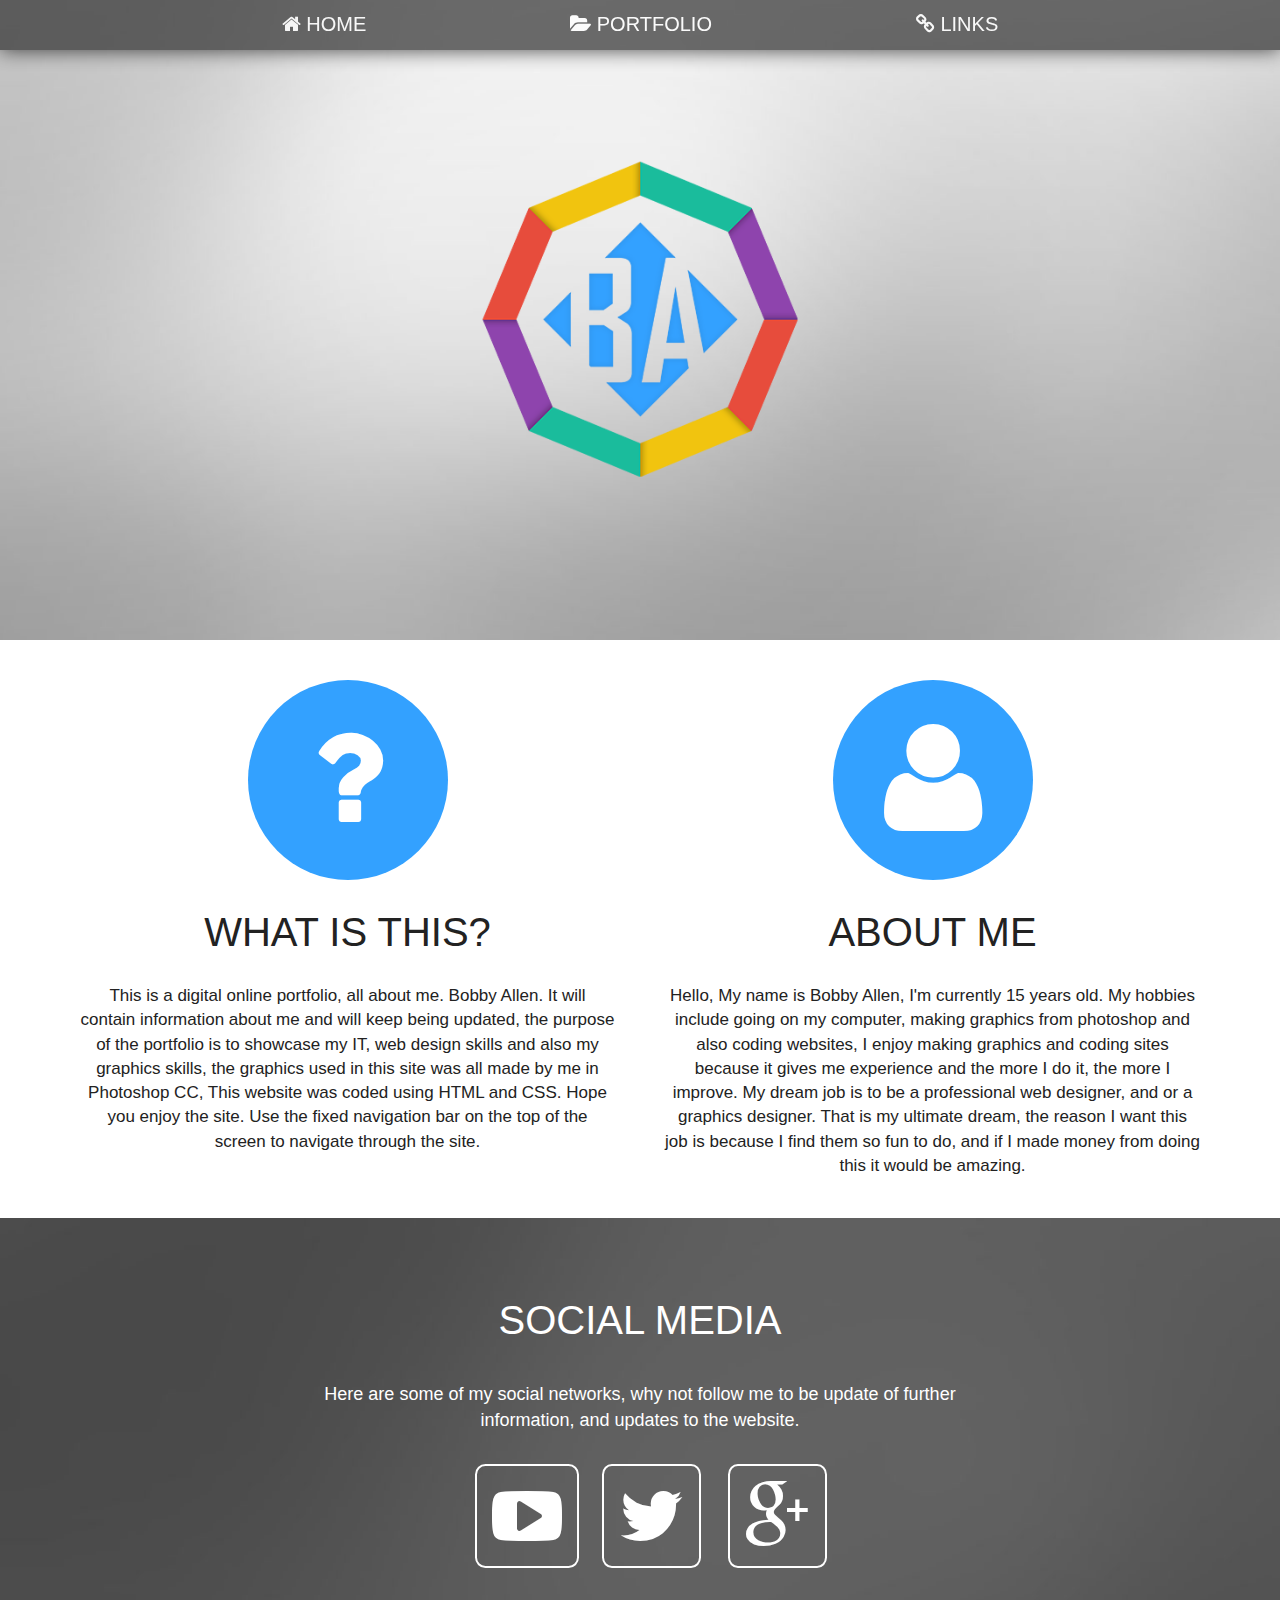
<file: index.html>
<!DOCTYPE html>
<html lang="en">
    <head>
      <meta name="viewport" content="width=device-width, initial-scale=1">
      <!-- Title -->
      <title>Bobby Allen</title>
      <!-- Styles -->
      <link rel="stylesheet" href="Assets/Styles/bootstrap.css">
      <link rel="stylesheet" href="Assets/Styles/Layout-Styles.css">
      <link rel="stylesheet" href="Assets/Styles/index.css">      
      <link rel="stylesheet" href="Assets/Styles/font-awesome.min.css">
      <!-- Font -->
      <link href="http://bobbyallen.co/Font.css" rel='stylesheet' type='text/css'>
      <!-- Icon -->
      <link rel="shortcut icon" type="image/x-icon" href="Assets/Images/Favicon.png">
    </head>
<body>
    <div class="navigation">
      <nav class="navbar navbar-fixed-top">
        <ul>
          <li><a href="index.html"><i class="fa fa-home"></i> Home</a></li>
          <li><a href="portfolio.html"><i class="fa fa-folder-open"></i> Portfolio</a></li>
          <li><a href="links.html"><i class="fa fa-link"></i> Links</a></li>
        </ul>
      </nav>
    </div>  
  <div class="logo-container">
      <img src="Assets/Images/Logo.png">
  </div>
  <div class="information-container container">
    <div class="row">
      <div class="col-sm-6">
        <h2><i class="fa fa-question"></i></h2>
        <h1>What Is This?</h1>
        <p>This is a digital online portfolio, all about me. Bobby Allen. It will contain information about me and will
           keep being updated, the purpose of the portfolio is to showcase my IT, web design skills and also my graphics
           skills, the graphics used in this site was all made by me in Photoshop CC, This website was coded using HTML and CSS.
           Hope you enjoy the site. Use the fixed navigation bar on the top of the screen to navigate through the site.</p>
      </div>
      <div class="col-sm-6"> 
        <h2><i class="fa fa-user"></i></h2>
        <h1>About Me</h1>
        <p>Hello, My name is Bobby Allen, I'm currently 15 years old. My hobbies include going on my computer, making graphics
           from photoshop and also coding websites, I enjoy making graphics and coding sites because it gives me experience and 
           the more I do it, the more I improve. My dream job is to be a professional web designer, and or a graphics designer. 
           That is my ultimate dream, the reason I want this job is because I find them so fun to do, and if I made money from 
           doing this it would be amazing.</p>
      </div>
    </div>
  </div>
  <div class="social-icons-container">
    <div class="containter">
      <h1>Social Media</h1>
         <p>Here are some of my social networks, why not follow me to be update of further information, and updates to the website.</p>
          <div class="container">
            <div class="col-sm-6 col-sm-offset-3 col-md-4 col-md-offset-4">
              <div class="row">
                <div class="col-sm-4">
                    <a href="https://www.youtube.com/channel/UCPRzKwdD2n8i2sTzGNb0EZg"><p><i class="fa fa-youtube-play"></i></p></a>
                </div>
                <div class="col-sm-4">
                    <a href="https://twitter.com/BobbyAllenCo"><p><i class="fa fa-twitter"></i></p></a>
                </div>
                <div class="col-sm-4">
                    <a href="https://plus.google.com/117171740310782696152/posts"><p><i class="fa fa-google-plus"></i></p></a>
                </div>
              </div>
            </div>
          </div>
        </div>
      </div>
</body>       
</html>
</file>
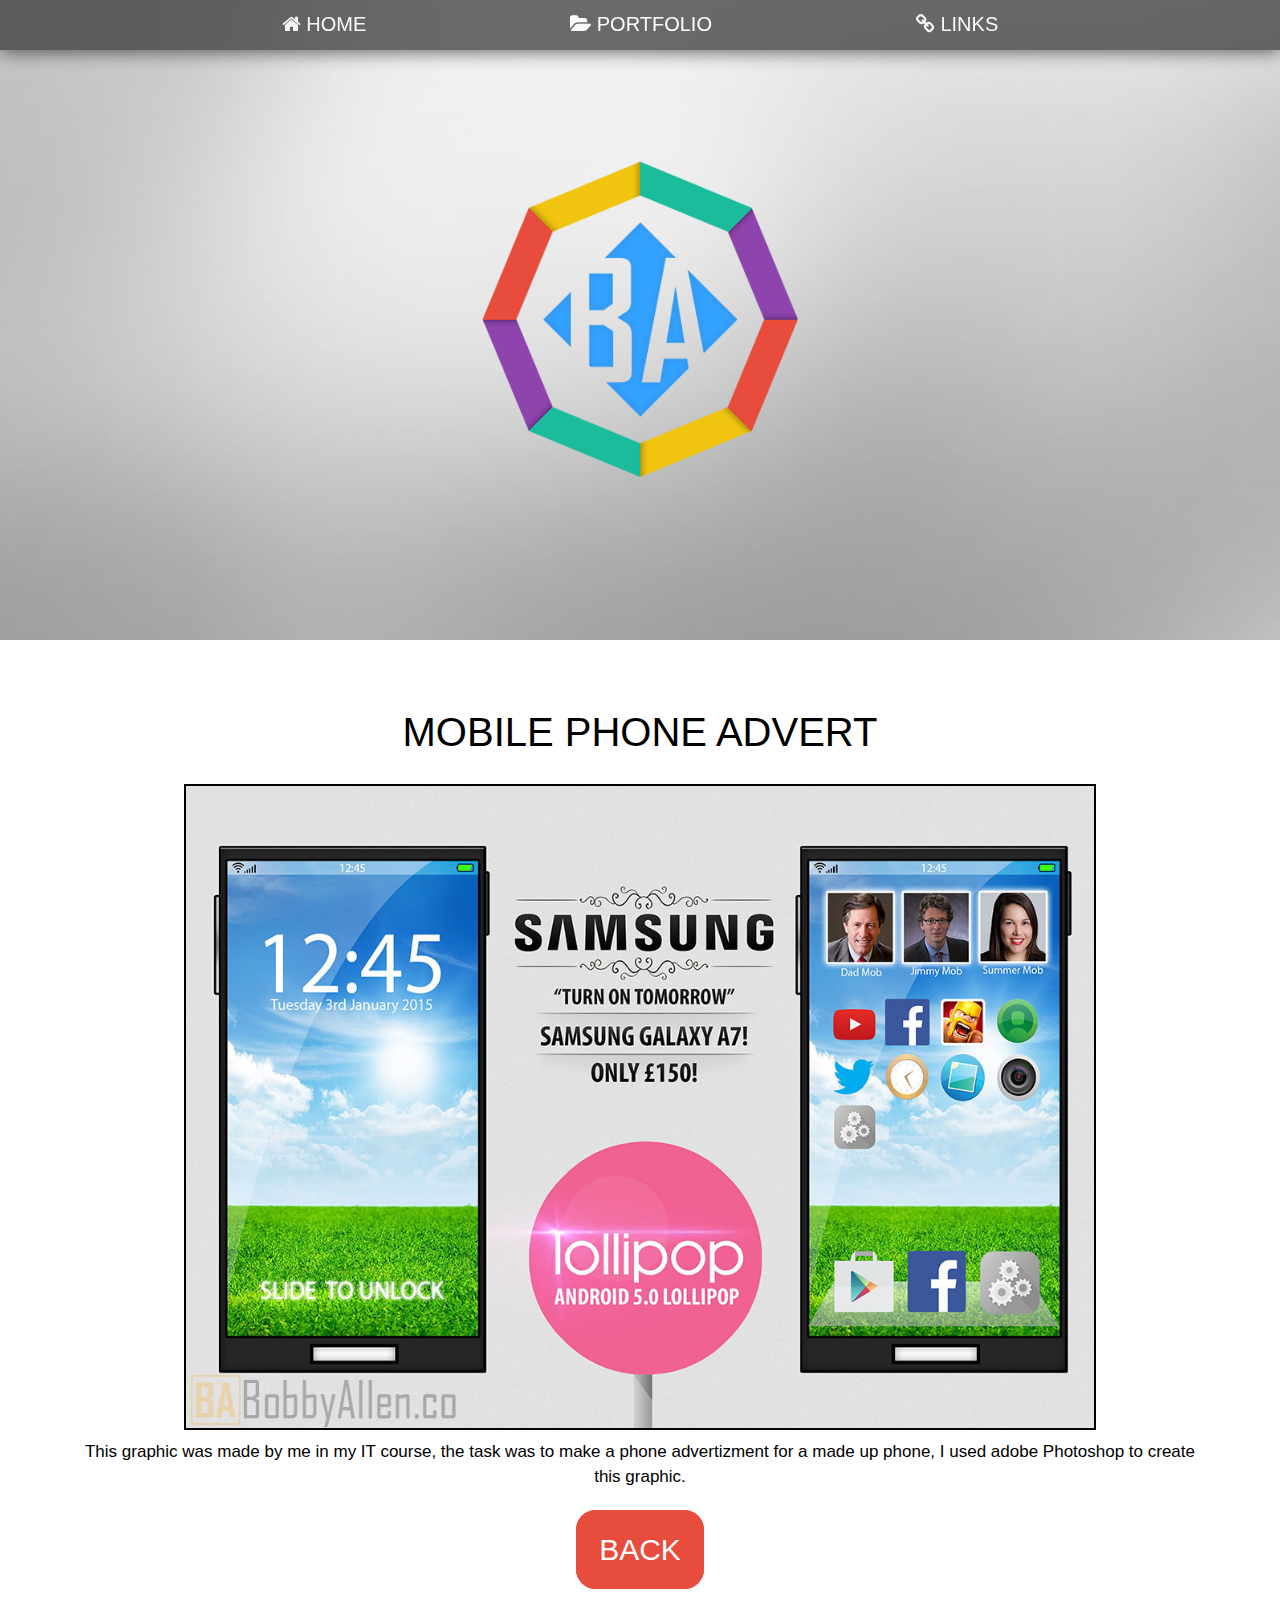
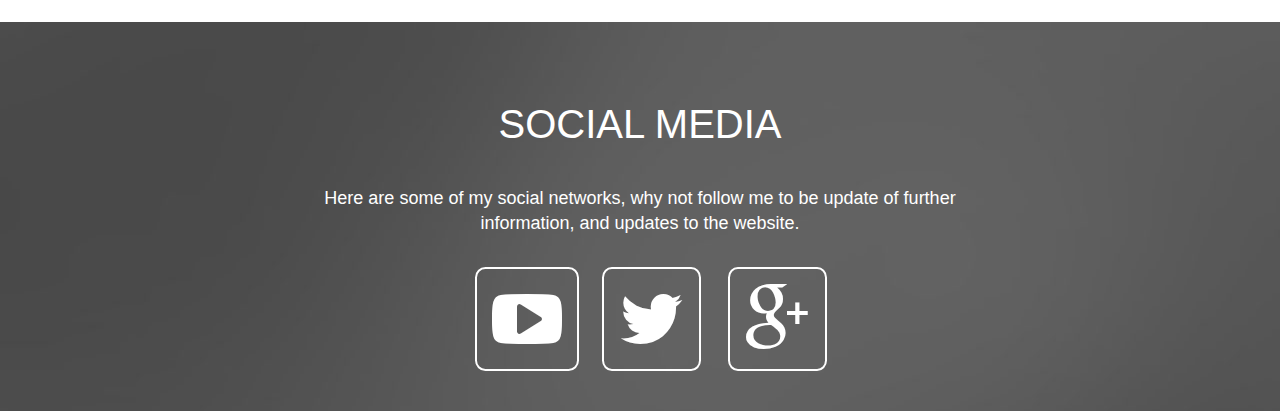
<file: Graphics.html>
<!DOCTYPE html>
<html lang="en">
  <head>
    <meta name="viewport" content="width=device-width, initial-scale=1">
    <!-- Title -->
    <title>Bobby Allen</title>
    <!-- Styles -->
    <link rel="stylesheet" href="Assets/Styles/bootstrap.css">
    <link rel="stylesheet" href="Assets/Styles/Graphics.css">
    <link rel="stylesheet" href="Assets/Styles/Layout-Styles.css">
    <link rel="stylesheet" href="Assets/Styles/font-awesome.min.css">
    <!-- Font -->
    <link href="http://bobbyallen.co/Font.css" rel='stylesheet' type='text/css'>
    <!-- Icon -->
    <link rel="shortcut icon" type="image/x-icon" href="Assets/Images/Favicon.png">
  </head>
  <body>
    <div class="navigation">
      <nav class="navbar navbar-fixed-top">
        <ul>
          <li><a href="home.html"><i class="fa fa-home"></i> Home</a></li>
          <li><a href="Portfolio.html"><i class="fa fa-folder-open"></i> Portfolio</a></li>
          <li><a href="Links.html"><i class="fa fa-link"></i> Links</a></li>
        </ul>
      </nav>
    </div>  
  <div class="logo-container">
      <img src="Assets/Images/Logo.png">
  </div>
    <div class="graphics">  
      <div class="container">
        <h1>Mobile Phone Advert</h1>
        <a href="Assets/Images/Graphics/Phone_Ad.png"><img class="wow animated fadeIn " src="Assets/Images/Graphics/Phone_Ad.jpg"></a>
        <p>This graphic was made by me in my IT course, the task was to make a phone advertizment for a made up phone, I used adobe Photoshop to create this graphic.</p>
        <a href="Portfolio.html" class="button">Back</a>
      </div>
    </div>
<div class="social-icons-container">
  <div class="containter">
    <h1>Social Media</h1>
       <p>Here are some of my social networks, why not follow me to be update of further information, and updates to the website.</p>
        <div class="container">
          <div class="col-sm-6 col-sm-offset-3 col-md-4 col-md-offset-4">
            <div class="row">
              <div class="col-sm-4">
                  <a href="https://www.youtube.com/channel/UCPRzKwdD2n8i2sTzGNb0EZg"><p><i class="fa fa-youtube-play"></i></p></a>
              </div>
              <div class="col-sm-4">
                <a href="https://twitter.com/BobbyAllenCo"><p><i class="fa fa-twitter"></i></p></a>
              </div>
              <div class="col-sm-4">
                <a href="https://plus.google.com/117171740310782696152/posts"><p><i class="fa fa-google-plus"></i></p></a>
              </div>
            </div>
          </div>
        </div>
      </div>
    </div>
  </body>   
</html>
</file>
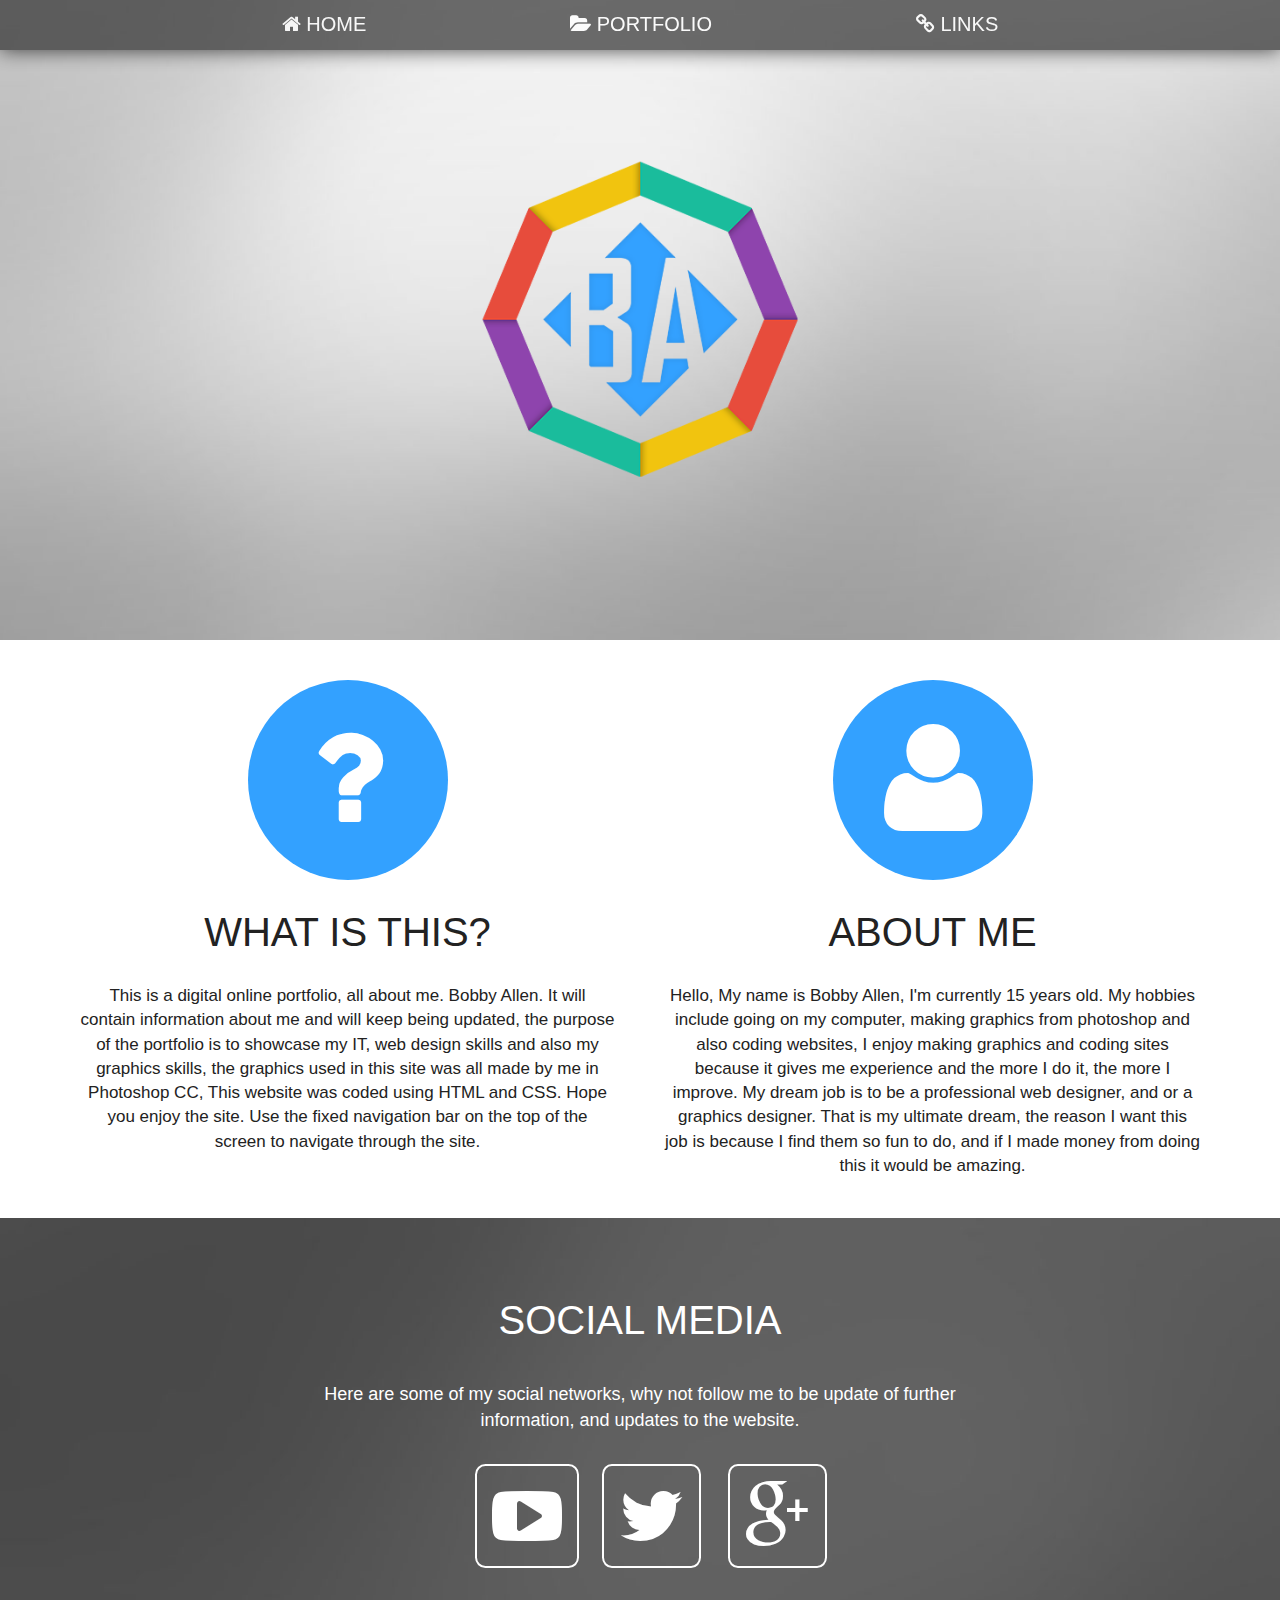
<file: home.html>
<!DOCTYPE html>
<html lang="en">
    <head>
      <meta name="viewport" content="width=device-width, initial-scale=1">
      <!-- Title -->
      <title>Bobby Allen</title>
      <!-- Styles -->
      <link rel="stylesheet" href="Assets/Styles/bootstrap.css">
      <link rel="stylesheet" href="Assets/Styles/Layout-Styles.css">
      <link rel="stylesheet" href="Assets/Styles/index.css">      
      <link rel="stylesheet" href="Assets/Styles/font-awesome.min.css">
      <!-- Font -->
      <link href="http://bobbyallen.co/Font.css" rel='stylesheet' type='text/css'>
      <!-- Icon -->
      <link rel="shortcut icon" type="image/x-icon" href="Assets/Images/Favicon.png">
    </head>
<body>
    <div class="navigation">
      <nav class="navbar navbar-fixed-top">
        <ul>
          <li><a href="home.html"><i class="fa fa-home"></i> Home</a></li>
          <li><a href="Portfolio.html"><i class="fa fa-folder-open"></i> Portfolio</a></li>
          <li><a href="Links.html"><i class="fa fa-link"></i> Links</a></li>
        </ul>
      </nav>
    </div>  
  <div class="logo-container">
      <img src="Assets/Images/Logo.png">
  </div>
  <div class="information-container container">
    <div class="row">
      <div class="col-sm-6">
        <h2><i class="fa fa-question"></i></h2>
        <h1>What Is This?</h1>
        <p>This is a digital online portfolio, all about me. Bobby Allen. It will contain information about me and will
           keep being updated, the purpose of the portfolio is to showcase my IT, web design skills and also my graphics
           skills, the graphics used in this site was all made by me in Photoshop CC, This website was coded using HTML and CSS.
           Hope you enjoy the site. Use the fixed navigation bar on the top of the screen to navigate through the site.</p>
      </div>
      <div class="col-sm-6"> 
        <h2><i class="fa fa-user"></i></h2>
        <h1>About Me</h1>
        <p>Hello, My name is Bobby Allen, I'm currently 15 years old. My hobbies include going on my computer, making graphics
           from photoshop and also coding websites, I enjoy making graphics and coding sites because it gives me experience and 
           the more I do it, the more I improve. My dream job is to be a professional web designer, and or a graphics designer. 
           That is my ultimate dream, the reason I want this job is because I find them so fun to do, and if I made money from 
           doing this it would be amazing.</p>
      </div>
    </div>
  </div>
  <div class="social-icons-container">
    <div class="containter">
      <h1>Social Media</h1>
         <p>Here are some of my social networks, why not follow me to be update of further information, and updates to the website.</p>
          <div class="container">
            <div class="col-sm-6 col-sm-offset-3 col-md-4 col-md-offset-4">
              <div class="row">
                <div class="col-sm-4">
                    <a href="https://www.youtube.com/channel/UCPRzKwdD2n8i2sTzGNb0EZg"><p><i class="fa fa-youtube-play"></i></p></a>
                </div>
                <div class="col-sm-4">
                    <a href="https://twitter.com/BobbyAllenCo"><p><i class="fa fa-twitter"></i></p></a>
                </div>
                <div class="col-sm-4">
                    <a href="https://plus.google.com/117171740310782696152/posts"><p><i class="fa fa-google-plus"></i></p></a>
                </div>
              </div>
            </div>
          </div>
        </div>
      </div>
</body>       
</html>
</file>
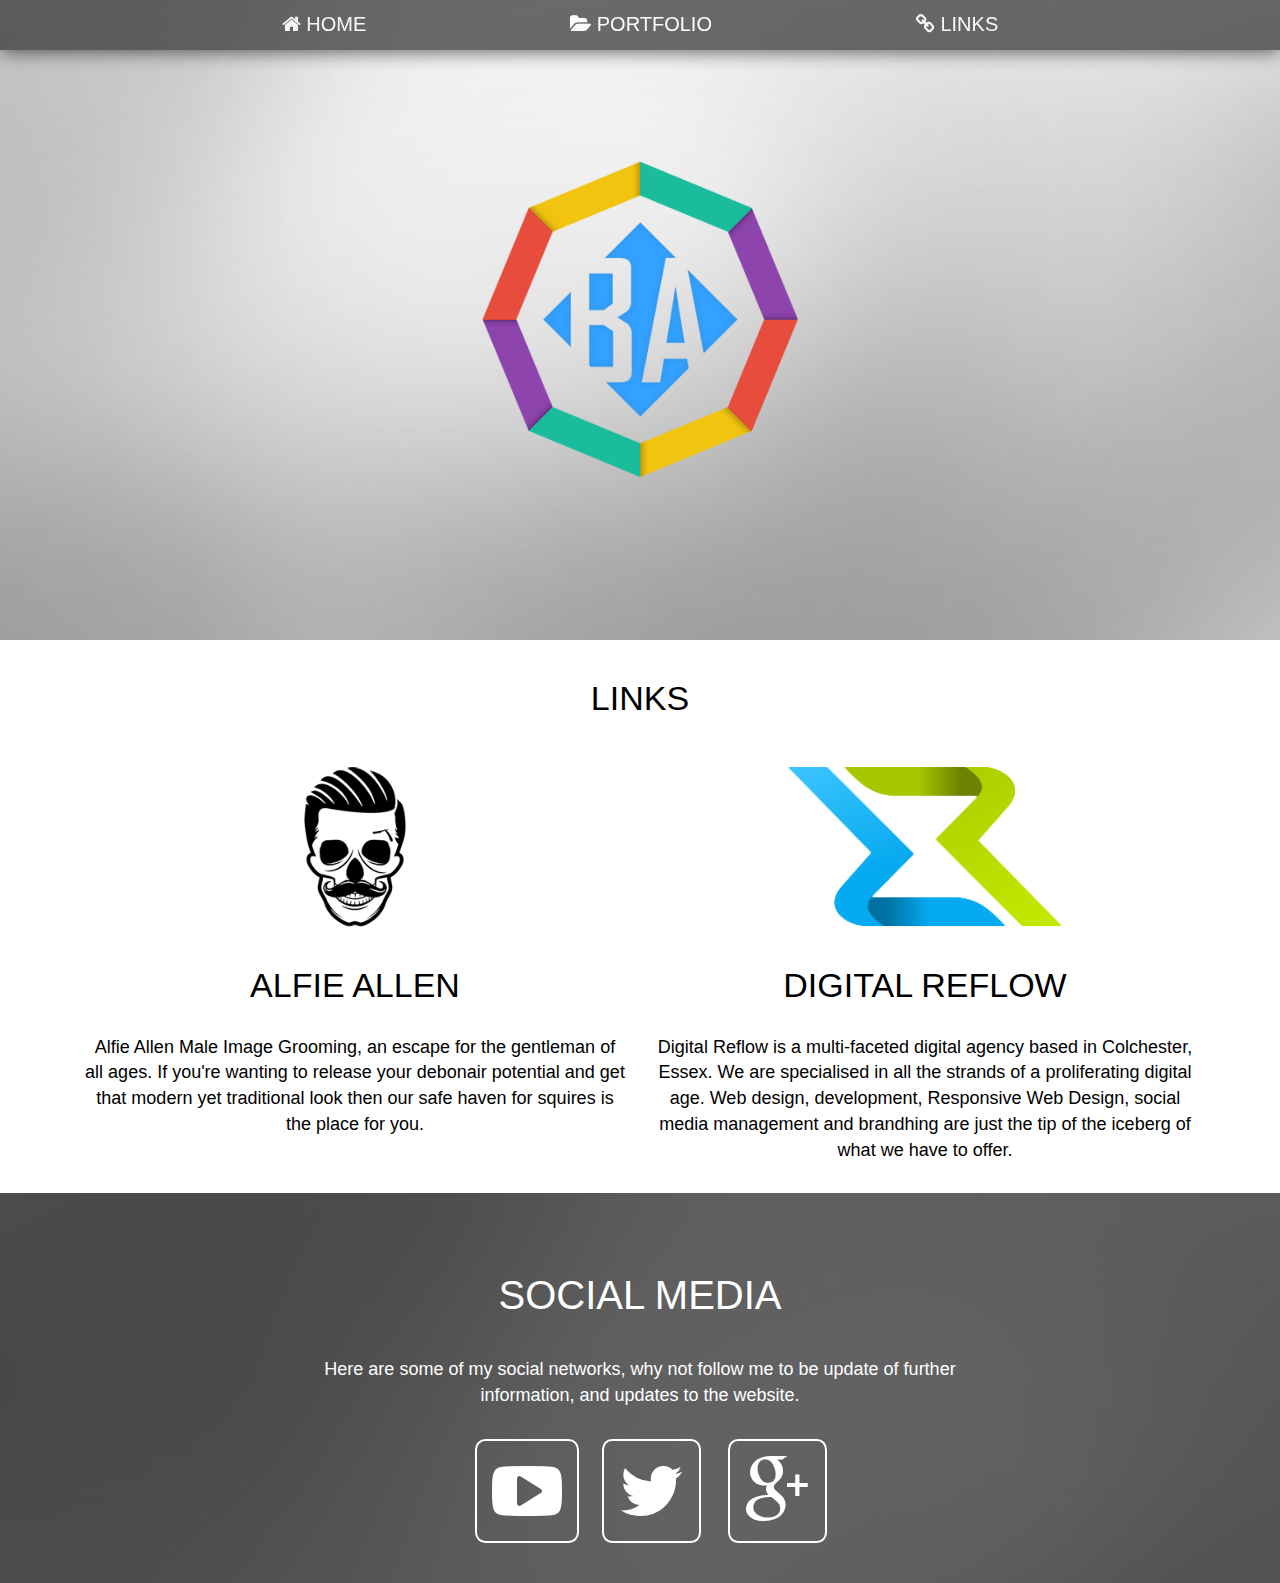
<file: Links.html>
<!DOCTYPE html>
<html lang="en">
	<head>
		<meta name="viewport" content="width=device-width, initial-scale=1">
		<!-- Title -->
		<title>Bobby Allen</title>
		<!-- Styles -->
		<link rel="stylesheet" href="Assets/Styles/bootstrap.css">
		<link rel="stylesheet" href="Assets/Styles/Layout-Styles.css">
		<link rel="stylesheet" href="Assets/Styles/Links.css">
		<link rel="stylesheet" href="Assets/Styles/font-awesome.min.css">
		<!-- Font  -->
		<link href="http://bobbyallen.co/Font.css" rel='stylesheet' type='text/css'>
		<!-- Icon -->
		<link rel="shortcut icon" type="image/x-icon" href="Assets/Images/Favicon.png">
	</head>
	<body>
    <div class="navigation">
      <nav class="navbar navbar-fixed-top">
        <ul>
          <li><a href="home.html"><i class="fa fa-home"></i> Home</a></li>
          <li><a href="Portfolio.html"><i class="fa fa-folder-open"></i> Portfolio</a></li>
          <li><a href="Links.html"><i class="fa fa-link"></i> Links</a></li>
        </ul>
      </nav>
    </div>  	
  <div class="logo-container">
      <img src="Assets/Images/Logo.png">
  </div>
	<div class="links">
		<div class="container">
			<h1>Links</h1>
			<div class="col-sm-6">
			<a href="http://alfieallen.co.uk/">
				<img src="Assets/Images/links/AA.png">
				<h1>Alfie Allen</h1>
			</a>
			<p>Alfie Allen Male Image Grooming, an escape for the gentleman of all ages. If you're wanting to release your debonair potential and get that modern yet traditional look then our safe haven for squires is the place for you.</p>
			</div>
			<div class="col-sm-6">
			<a href="http://www.digitalreflow.co.uk/">
				<img src="Assets/Images/links/DR.png">
				<h1>Digital Reflow</h1>
			</a>
			<p>Digital Reflow is a multi-faceted digital agency based in Colchester, Essex. We are specialised in all the strands of a proliferating digital age. Web design, development, Responsive Web Design, social media management and brandhing are just the tip of the iceberg of what we have to offer.</p>
			</div>
		</div>
	</div>
	
<div class="social-icons-container">
  <div class="containter">
    <h1>Social Media</h1>
       <p>Here are some of my social networks, why not follow me to be update of further information, and updates to the website.</p>
        <div class="container">
          <div class="col-sm-6 col-sm-offset-3 col-md-4 col-md-offset-4">
            <div class="row">
              <div class="col-sm-4">
                  <a href="https://www.youtube.com/channel/UCPRzKwdD2n8i2sTzGNb0EZg"><p><i class="fa fa-youtube-play"></i></p></a>
              </div>
              <div class="col-sm-4">
                  <a href="https://twitter.com/BobbyAllenCo"><p><i class="fa fa-twitter"></i></p></a>
              </div>
              <div class="col-sm-4">
                  <a href="https://plus.google.com/117171740310782696152/posts"><p><i class="fa fa-google-plus"></i></p></a>
              </div>
            </div>
          </div>
        </div>
      </div>
    </div>			
	</body>		
</html>
</file>
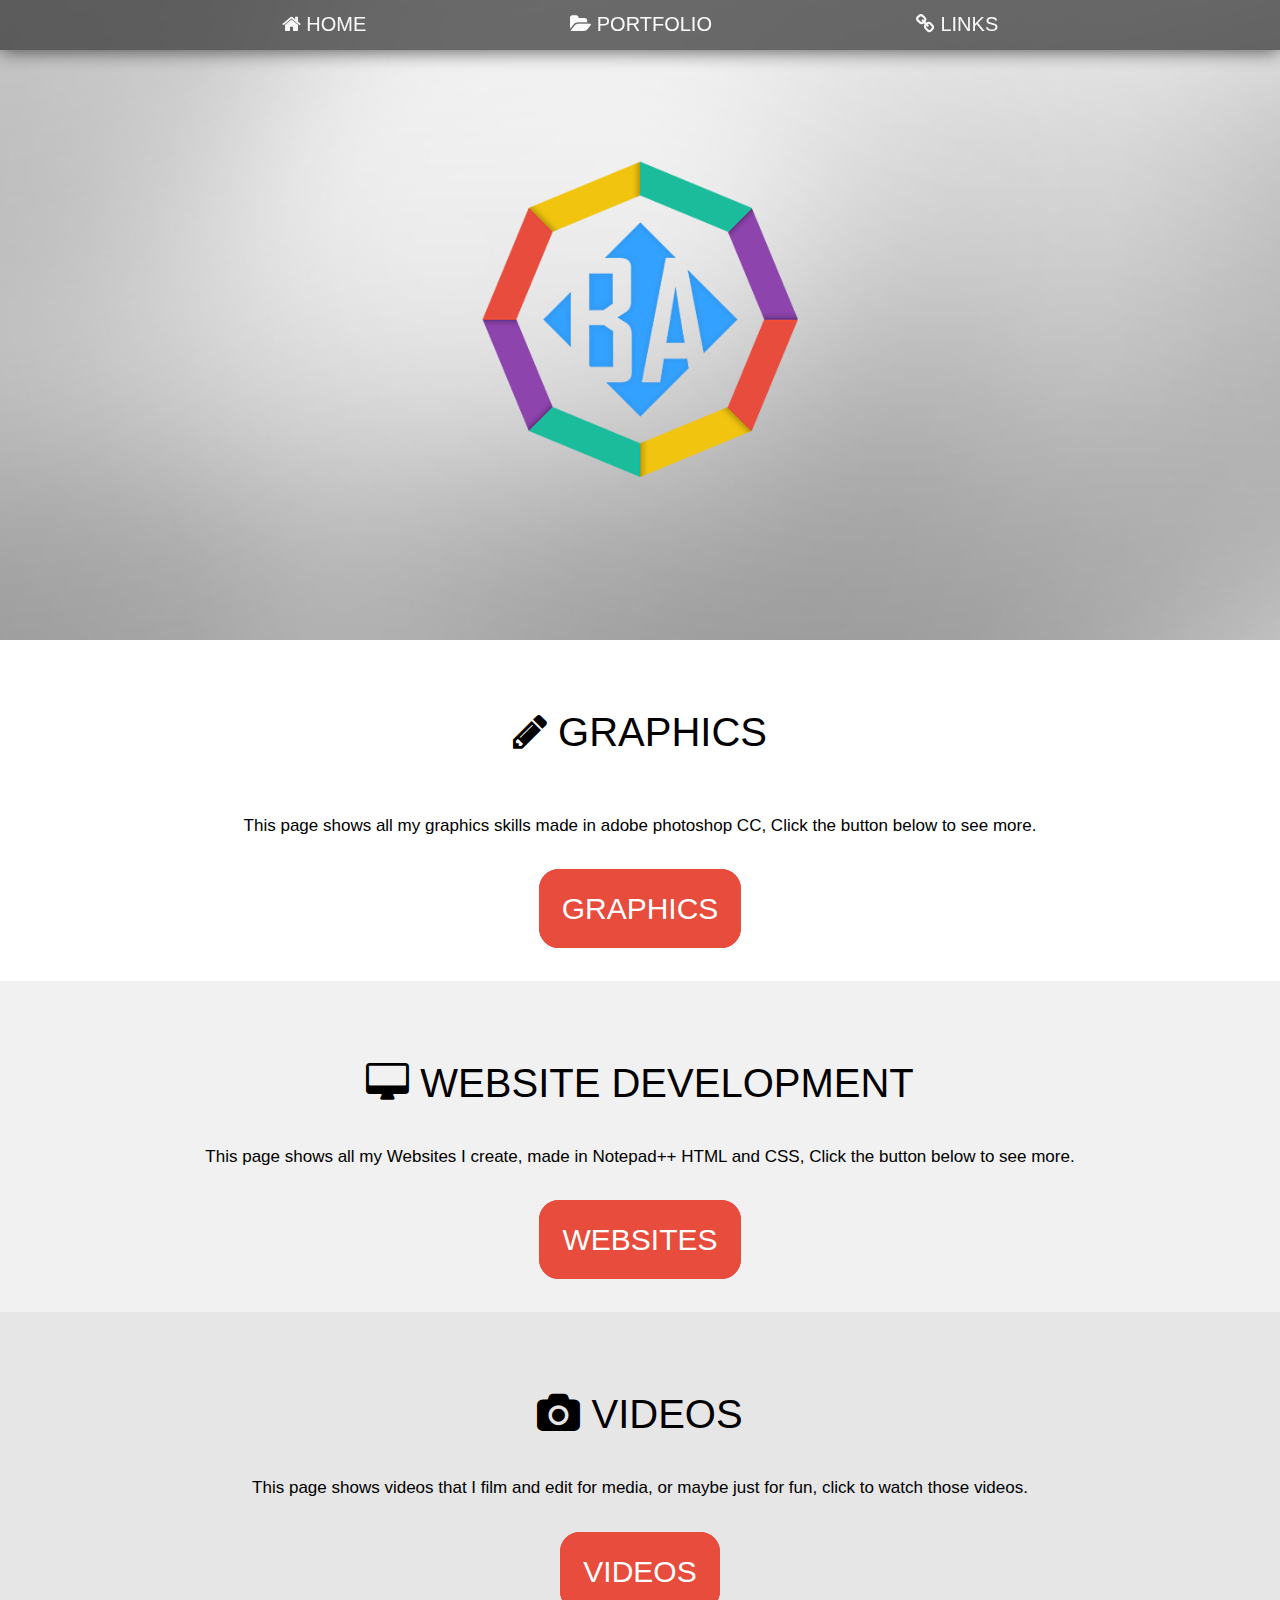
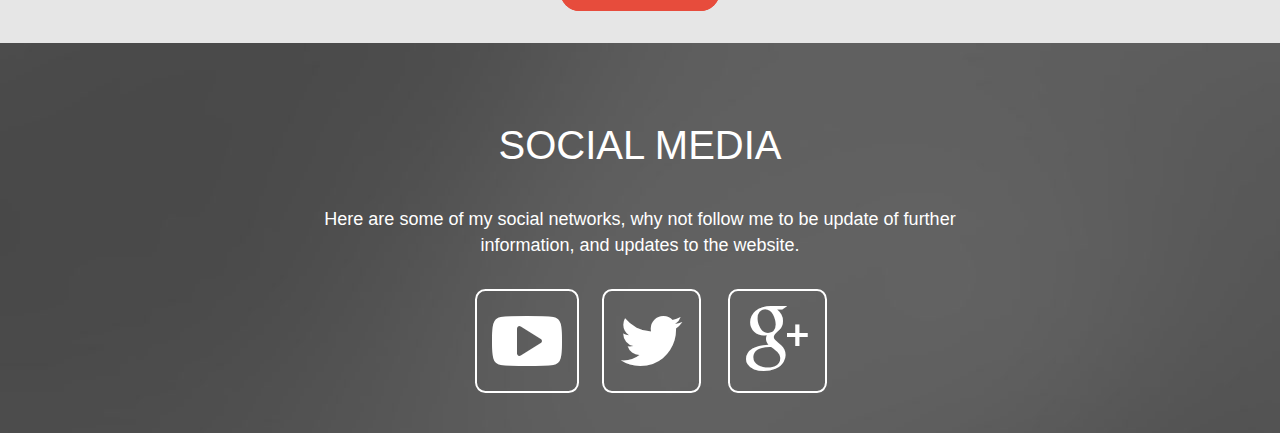
<file: Portfolio.html>
<!DOCTYPE html>
<html lang="en">
  <head>
    <meta name="viewport" content="width=device-width, initial-scale=1">
    <!-- Title -->
    <title>Bobby Allen</title>
    <!-- Styles -->
    <link rel="stylesheet" href="Assets/Styles/bootstrap.css">
    <link rel="stylesheet" href="Assets/Styles/Layout-Styles.css">
    <link rel="stylesheet" href="Assets/Styles/Portfolio.css">
    <link rel="stylesheet" href="Assets/Styles/font-awesome.min.css">
    <!-- Fonts -->
    <link href="http://bobbyallen.co/Font.css" rel='stylesheet' type='text/css'>
    <!-- Icon -->
    <link rel="shortcut icon" type="image/x-icon" href="Assets/Images/Favicon.png">
  </head>
    <body>
    <div class="navigation">
      <nav class="navbar navbar-fixed-top">
        <ul>
          <li><a href="home.html"><i class="fa fa-home"></i> Home</a></li>
          <li><a href="Portfolio.html"><i class="fa fa-folder-open"></i> Portfolio</a></li>
          <li><a href="Links.html"><i class="fa fa-link"></i> Links</a></li>
        </ul>
      </nav>
    </div>  
  <div class="logo-container">
      <img src="Assets/Images/Logo.png">
  </div>
  <div class="graphics-container">
    <h1><i class="fa fa-pencil"></i>  Graphics</h1>
    <p>This page shows all my graphics skills made in adobe photoshop CC, Click the button below to see more.</p>
    <a href="Graphics.html" class="button">Graphics</a>
  </div>
  <div class="web-development-container">
    <h1><i class="fa fa-desktop"></i>  Website Development</h1>
    <p>This page shows all my Websites I create, made in Notepad++ HTML and CSS, Click the button below
    to see more.</p>
    <a href="Websites.html" class="button">Websites</a>
  </div>
  <div class="videos">
    <h1><i class="fa fa-camera"></i>  Videos</h1>
    <p>This page shows videos that I film and edit for media, or maybe just for fun, click to watch those videos.</p>
    <a href="Videos.html" class="button">Videos</a>
  </div>  
<div class="social-icons-container">
  <div class="containter">
    <h1>Social Media</h1>
       <p>Here are some of my social networks, why not follow me to be update of further information, and updates to the website.</p>
        <div class="container">
          <div class="col-sm-6 col-sm-offset-3 col-md-4 col-md-offset-4">
            <div class="row">
              <div class="col-sm-4">
                  <a href="https://www.youtube.com/channel/UCPRzKwdD2n8i2sTzGNb0EZg"><p><i class="fa fa-youtube-play"></i></p></a>
              </div>
              <div class="col-sm-4">
                <a href="https://twitter.com/BobbyAllenCo"><p><i class="fa fa-twitter"></i></p></a>
              </div>
              <div class="col-sm-4">
                <a href="https://plus.google.com/117171740310782696152/posts"><p><i class="fa fa-google-plus"></i></p></a>
              </div>
            </div>
          </div>
        </div>
      </div>
    </div>
  </body>   
</html>
</file>
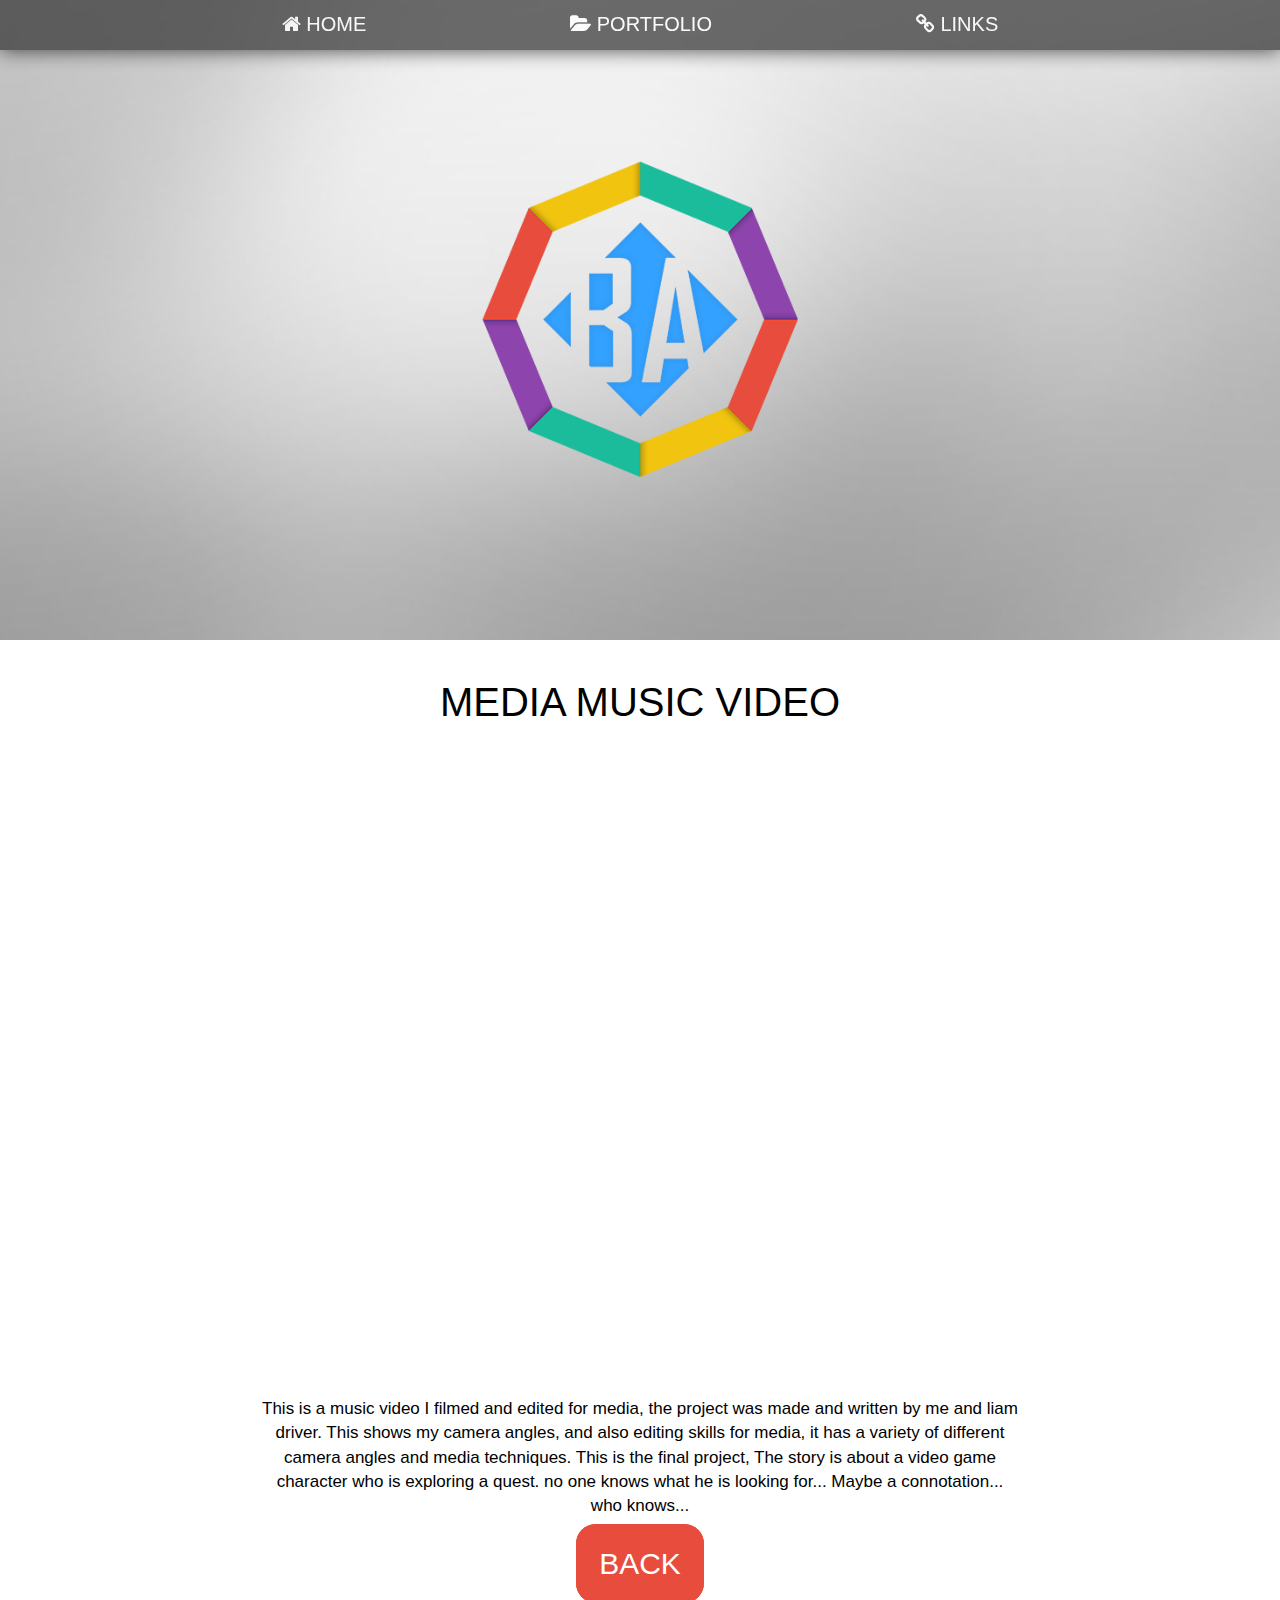
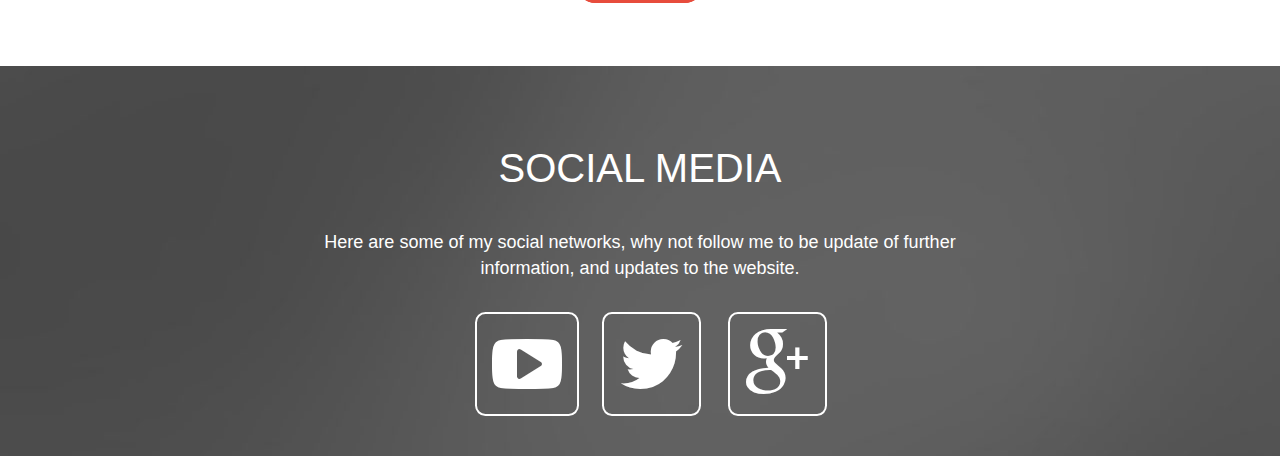
<file: Videos.html>
<!DOCTYPE html>
<html lang="en">
  <head>
    <meta name="viewport" content="width=device-width, initial-scale=1">
    <!-- Title -->
    <title>Bobby Allen</title>
    <!-- Styles -->
    <link rel="stylesheet" href="Assets/Styles/bootstrap.css">
    <link rel="stylesheet" href="Assets/Styles/Layout-Styles.css">
    <link rel="stylesheet" href="Assets/Styles/Videos.css">
    <link rel="stylesheet" href="Assets/Styles/font-awesome.min.css">
    <!-- Font -->
    <link href="http://bobbyallen.co/Font.css" rel='stylesheet' type='text/css'>
    <!-- Icon -->
    <link rel="shortcut icon" type="image/x-icon" href="Assets/Images/Favicon.png">
  </head>
  <body>
    <div class="navigation">
      <nav class="navbar navbar-fixed-top">
        <ul>
          <li><a href="home.html"><i class="fa fa-home"></i> Home</a></li>
          <li><a href="Portfolio.html"><i class="fa fa-folder-open"></i> Portfolio</a></li>
          <li><a href="Links.html"><i class="fa fa-link"></i> Links</a></li>
        </ul>
      </nav>
    </div>  
  <div class="logo-container">
      <img src="Assets/Images/Logo.png">
  </div>
    <div class="video">
      <div class="vid1">
        <h1>Media Music Video</h1>
        <iframe src="https://www.youtube.com/embed/g0X3RrRt_6o" frameborder="0" allowfullscreen></iframe>
        <p>This is a music video I filmed and edited for media, the project was made and written by me and liam driver. This shows my camera angles, and also editing skills for media, 
        it has a variety of different camera angles and media techniques. This is the final project, The story is about a video game character who is exploring a quest. no one knows
        what he is looking for... Maybe a connotation... who knows...</p>        
        <a href="Portfolio.html" class="button">Back</a>
      </div>
    </div>
  </div>
<div class="social-icons-container">
  <div class="containter">
    <h1>Social Media</h1>
       <p>Here are some of my social networks, why not follow me to be update of further information, and updates to the website.</p>
        <div class="container">
          <div class="col-sm-6 col-sm-offset-3 col-md-4 col-md-offset-4">
            <div class="row">
              <div class="col-sm-4">
                  <a href="https://www.youtube.com/channel/UCPRzKwdD2n8i2sTzGNb0EZg"><p><i class="fa fa-youtube-play"></i></p></a>
              </div>
              <div class="col-sm-4">
                <a href="https://twitter.com/BobbyAllenCo"><p><i class="fa fa-twitter"></i></p></a>
              </div>
              <div class="col-sm-4">
                <a href="https://plus.google.com/117171740310782696152/posts"><p><i class="fa fa-google-plus"></i></p></a>
              </div>
            </div>
          </div>
        </div>
      </div>
    </div>
</body>   
</html>
</file>
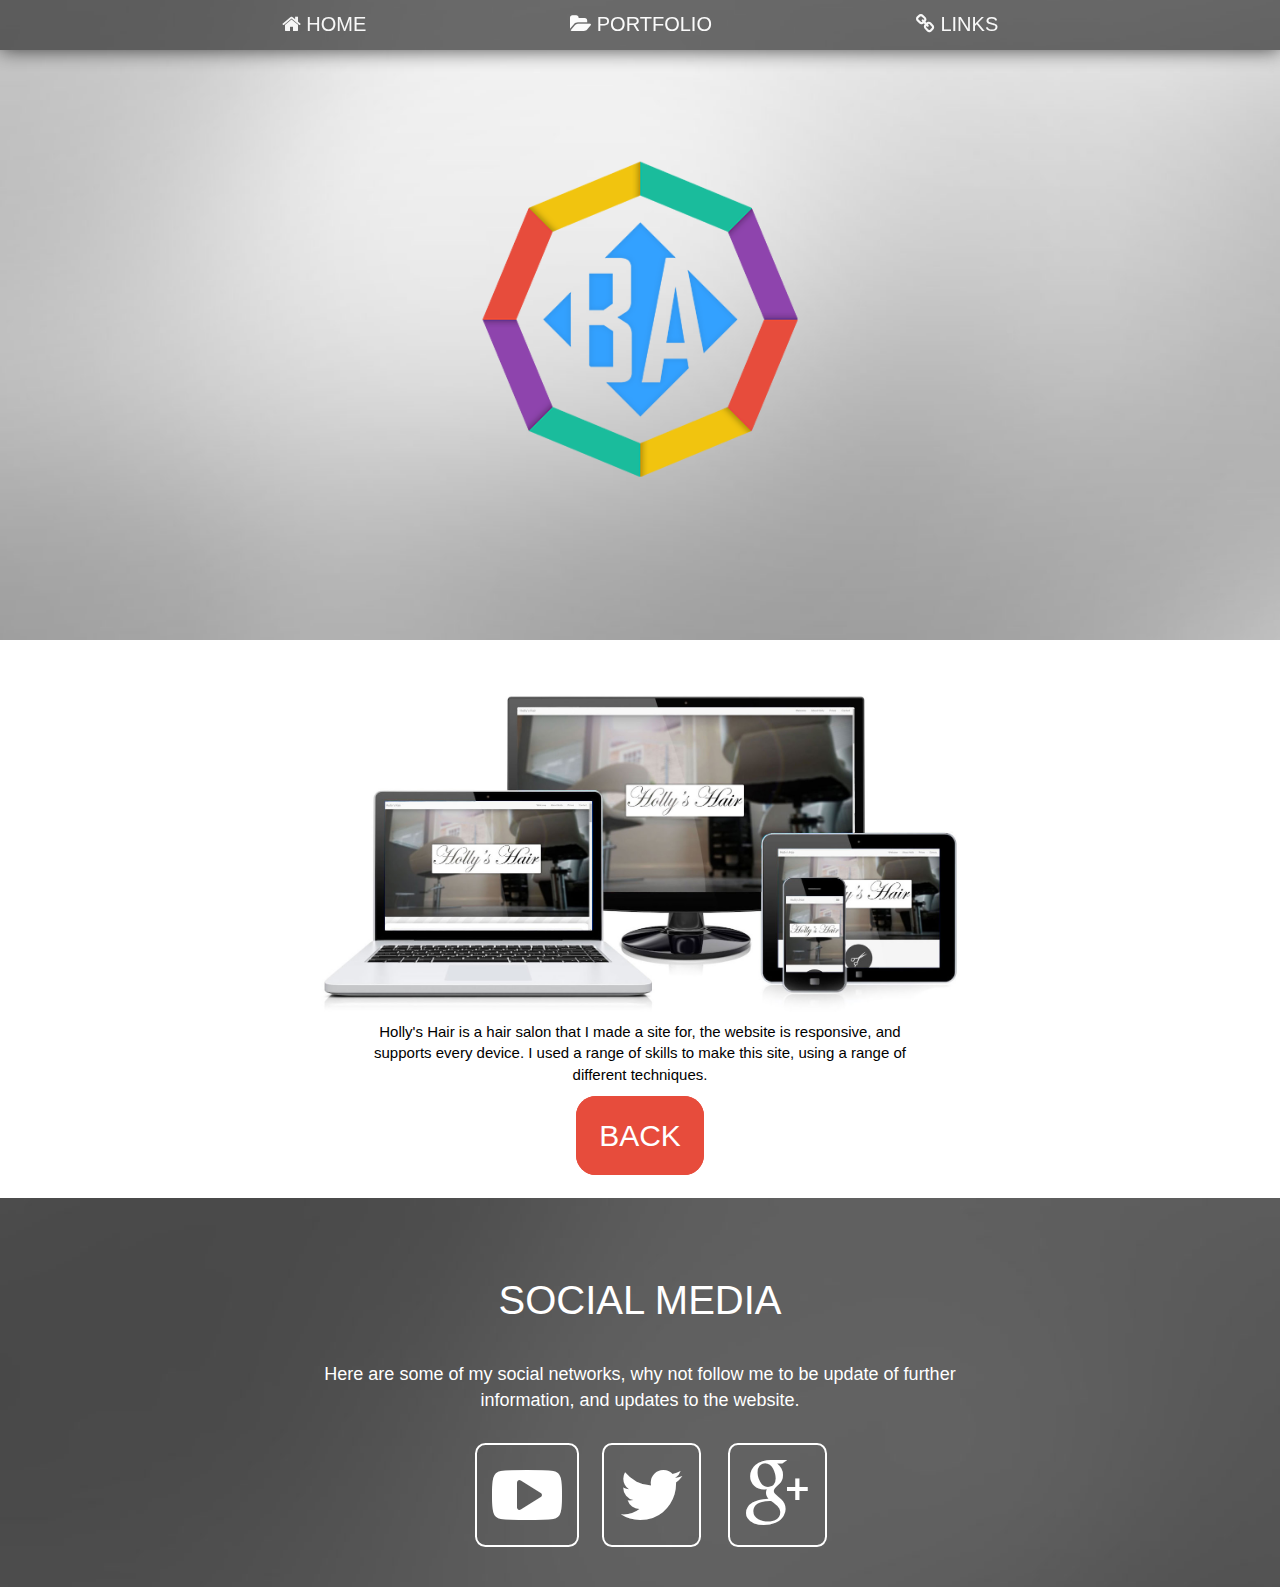
<file: Websites.html>
<!DOCTYPE html>
<html lang="en">
  <head>
    <meta name="viewport" content="width=device-width, initial-scale=1">
    <!-- Title -->
    <title>Bobby Allen</title>
    <!-- Styles -->
    <link rel="stylesheet" href="Assets/Styles/bootstrap.css">
    <link rel="stylesheet" href="Assets/Styles/Layout-Styles.css">
    <link rel="stylesheet" href="Assets/Styles/Websites.css">
    <link rel="stylesheet" href="Assets/Styles/font-awesome.min.css">
    <link href="http://bobbyallen.co/Font.css" rel='stylesheet' type='text/css'>
    <!-- Icon -->
    <link rel="shortcut icon" type="image/x-icon" href="Assets/Images/Favicon.png">
  </head>
  <body>
    <div class="navigation">
      <nav class="navbar navbar-fixed-top">
        <ul>
          <li><a href="home.html"><i class="fa fa-home"></i> Home</a></li>
          <li><a href="Portfolio.html"><i class="fa fa-folder-open"></i> Portfolio</a></li>
          <li><a href="Links.html"><i class="fa fa-link"></i> Links</a></li>
        </ul>
      </nav>
    </div>  
  <div class="logo-container">
      <img src="Assets/Images/Logo.png">
  </div>
  <div class="websites">
      <a href="http://hollys-hair.herokuapp.com/"><img src="Assets/Images/sites/hollys-hair.jpg"></a>
      <p>Holly's Hair is a hair salon that I made a site for, the website is responsive, and supports every device. I used a range of skills to make this site, using a range of different techniques.</p>
      <a href="Portfolio.html" class="button">Back</a>
  </div>
<div class="social-icons-container">
  <div class="containter">
    <h1>Social Media</h1>
       <p>Here are some of my social networks, why not follow me to be update of further information, and updates to the website.</p>
        <div class="container">
          <div class="col-sm-6 col-sm-offset-3 col-md-4 col-md-offset-4">
            <div class="row">
              <div class="col-sm-4">
                  <a href="https://www.youtube.com/channel/UCPRzKwdD2n8i2sTzGNb0EZg"><p><i class="fa fa-youtube-play"></i></p></a>
              </div>
              <div class="col-sm-4">
                <a href="https://twitter.com/BobbyAllenCo"><p><i class="fa fa-twitter"></i></p></a>
              </div>
              <div class="col-sm-4">
                <a href="https://plus.google.com/117171740310782696152/posts"><p><i class="fa fa-google-plus"></i></p></a>
              </div>
            </div>
          </div>
        </div>
      </div>
    </div>      
  </body>   
</html>
</file>
<file: Assets/Styles/Layout-Styles.css>
body {
  font-family: 'Lato', sans-serif;
}

.navigation ul {
  list-style-type: none;
  margin: 0;
  padding: 0;
}

.navigation nav { 
  background-color: #303030;
  box-shadow: 0px 0px 20px #000000;
  opacity: 0.70;
  padding-top: 10px;
  text-align: center; 
  filter: alpha(opacity=70);
}

.navigation ul { 
  list-style: none; 
}

.navigation ul li {
  display: inline; 
  font-size: 20px;
  padding: 100px;
  text-transform: uppercase;
  transition: all 1s ease;
}

@media screen and (max-width: 900px) {
  .navigation ul li {
    display: inline; 
    font-size: 20px;
    padding: 30px;
    text-transform: uppercase;
    transition: all 1s ease;
  }
}

@media screen and (max-width: 500px) {
  .navigation ul li {
    display: inline; 
    font-size: 18px;
    padding: 3px;
    text-transform: uppercase;
    transition: all 1s ease;
  }

  .navigation ul li  a:hover{
    font-size: 20px;
    transition: all 1s ease;
    text-decoration: none;
  }
}

.navigation ul li a {
  color: #ffffff;
  font-width: 300;
  transition: all 1s ease;
}

@media screen and (min-width: 500px) {
  .navigation ul li  a:hover{
    font-size: 22px;
    transition: all 1s ease;
    text-decoration: none;
  }
}

.navigation ul li  a:visited{
  font-size: 23px;
  transition: all 1s ease;
  text-decoration: none;
}

.logo-container {
  background: url("../../Assets/Images/Background.jpg")  no-repeat center center fixed;
  background-size: cover;
  -o-background-size: cover;
  -moz-background-size: cover;
  -webkit-background-size: cover;
  transition: all 1s ease;
  text-align: center;
}

.logo-container img {
  margin: auto;
  padding-top: 145px;
  padding-bottom: 145px;
  width: 350px;
  transition: all 1s ease;
}

@media screen and (max-width: 550px) {
  .logo-container img {
    margin: auto;
    padding-top: 100px;
    padding-bottom: 75px;
    transition: all 1s ease;
    width: 300px;
  }
}

.social-icons-container {
  background-image: url("../../Assets/Images/Social.jpg");
  padding-top: 20px;
  padding-bottom: 20px;
  text-align: center;
}

.social-icons-container a {
  text-decoration: none;
}

.social-icons-container a:hover {
  text-decoration: none;
}

.social-icons-container  h1 {
  color: #ffffff;
  font-size: 40px;
  font-weight: 300;
  padding: 40px 0 20px 0 ;
  text-transform: uppercase;
}

.social-icons-container  p{
  color: #ffffff;
  font-size: 18px;
  font-weight: 300;
  max-width: 700px;
  margin: 0 auto;
  padding: 10px;
  padding-bottom:20px;
  transition: all 1s ease;
}

.social-icons-container .container p {
  font-size: 70px;
  transition: all 0.5s ease;
}


.social-icons-container .row  .fa-youtube-play {
  border-color: #ffffff;
  border-radius: 10%;
  border-style: solid;
  border-width: 2px;
  padding: 15px;
  transition: all 1s ease;
}

.social-icons-container .row  .fa-youtube-play:hover {
  background: #e52d27;
  border-color: #e52d27;
  border-radius: 10%;
  border-style: solid;
  border-width: 2px;
  padding: 15px;
  transition: all 0.8s ease;
}

.social-icons-container .row  .fa-twitter {
  border-color: #ffffff;
  border-radius: 10%;
  border-style: solid;
  border-width: 2px;
  padding: 15px;
  transition: all 1s ease;
}

.social-icons-container .row  .fa-twitter:hover {
  background: #4099FF;
  border-color: #4099FF;
  border-radius: 10%;
  border-style: solid;
  border-width: 2px;
  padding: 15px;
  transition: all 0.8s ease;
  
}

.social-icons-container .row  .fa-google-plus {
  border-color: #ffffff;
  border-radius: 10%;
  border-style: solid;
  border-width: 2px;
  padding: 15px;
  transition: all 1s ease;
}

.social-icons-container .row  .fa-google-plus:hover {
  background: #D84B37;
  border-color: #D84B37;
  border-radius: 10%;
  border-style: solid;
  border-width: 2px;
  padding: 15px;
  transition: all 0.8s ease;
  
}


.button {
  background-color: #e74c3c;
  border-color: #e74c3c;
  border-radius: 20px;
  border-style: solid;
  border-width: 3px;
  color: #ffffff;
  font-size: 30px;
  font-weight: 300;
  padding: 20px;
  text-transform: uppercase; 
}

.button:hover {
  background-color: #e74c3c;
  border-color: #e74c3c;
  transition: all 1s ease;
}
</file>
<file: Assets/Styles/index.css>
body {
  background: #ffffff;
}

.information-container {
  background-color: #ffffff;
  padding-bottom: 20px;
  padding-top: 40px;
  text-align: center;
}

.information-container h1 {
  color: #222222;
  font-size: 40px;
  font-weight: 300;
  padding-bottom: 20px;
  text-transform: uppercase;
  padding:10px;
}

.information-container p {
  color: #222222;
  font-size: 17px;
  font-weight: 300;
  padding: 10px;
}

.information-container h2 {
  background: #33a1ff;
  border-radius: 50%;
  color: #ffffff;
  font-size: 125px;
  height: 200px;
  margin: 0 auto;
  padding: 10px;
  transition: all 1s ease;
  width: 200px;

}

.information-container .fa {
  padding-top: 25px;
}
</file>
<file: Assets/Styles/Graphics.css>
.graphics {
  background-color: #ffffff;
  padding-bottom: 50px;
  padding-top: 10px;
  text-align: center;
}

.graphics img {
  border-color: #000000;
  border-style: solid;
  border-width: 2px;
  transition: all 1s ease;
  width: 80%;
}

@media screen and (max-width: 600px) {
  .graphics img {
    border-width: 1px;
    width: 100%;
  }
}

.graphics h1 {
  color: #000000;
  font-size: 40px;
  font-weight: 300;
  padding: 10px;
  padding-bottom: 20px;
  padding-top: 40px;
  text-transform: uppercase;
}

.graphics p {
  color: #000000;
  font-size: 17px;
  font-weight: 300;
  margin-bottom: 30px;
  padding: 10px;
}

@media screen and (max-width: 600px) {
  .graphics h1 {
    color: #000000;
    font-size: 25px;
    font-weight: 300;
    padding: 10px;
    padding-bottom: 20px;
    padding-top: 40px;
    text-transform: uppercase;
  }

  .graphics p {
    color: #000000;
    font-size: 17px;
    font-weight: 300;
    max-width: 500px;
    padding: 10px;
  }
}
</file>
<file: Assets/Styles/Links.css>
.links {
  background-color: #ffffff;
  padding: 20px 0; 
  text-align: center;
}

.links h1 {
  color: #000000;
  font-size: 34px;
  font-weight: 300;
  padding-bottom: 20px;
  text-transform: uppercase;
}

.links p {
  color: #000000;
  font-size: 18px;
  font-weight: 300;
}

.links img {
  height: 200px;
  padding: 20px;
  transition: all 1s ease;
}

.links img:hover  {
  height: 210px;
  padding: 20px;
  transition: all 1s ease;
}

@media screen and (max-width: 600px) {
  .links img  {
    height: 175px;
    transition: all 1s ease;
  }

  .links img:hover {
    height: 190px;
    padding: 20px;
    transition: all 1s ease;
  }
}
</file>
<file: Assets/Styles/Portfolio.css>
body {
  background-color: #ffffff;
}

.graphics-container {
  background-color: #ffffff ;
  padding-bottom: 50px;
  padding-top: 10px;
  text-align: center;
}

.graphics-container h1 {
  color: #000000;
  font-size: 40px;
  font-weight: 300;
  padding:40px 0 ;
  text-transform: uppercase;
}

.graphics-container p { 
  color: #000000;
  font-size: 17px;
  font-weight: 300;
  padding: 10px 0 40px;
}

.web-development-container {
  background-color: #f1f1f1;
  padding-top: 20px;
  padding-bottom: 50px;
  text-align: center;
}

.web-development-container h1 {
  color: #000000;
  font-size: 40px;
  font-weight: 300;
  padding: 40px 0 20px;
  text-transform: uppercase;
}

.web-development-container p {
  color: #000000;
  font-size: 17px;
  font-weight: 300;
  padding: 10px 0 40px;
}

.videos{
  background-color: #e6e6e6;
  padding-top: 20px;
  padding-bottom: 50px;
  text-align: center;
}

.videos h1 {
  color: #000000;
  font-size: 40px;
  font-weight: 300;
  padding:40px 10px 20px 10px;
  text-transform: uppercase;
}

.videos  p{
  color: #000000;
  font-size: 17px;
  font-weight: 300;
  padding: 10px 0 40px;
}
</file>
<file: Assets/Styles/Videos.css>
.video .vid1 {
  background-color: #ffffff;
  padding-top:20px;
  padding-bottom:80px;
  text-align: center;
}

.video p {
  color: #000000;
  font-size: 17px;
  font-weight: 300;
  max-width: 760px;
  margin: 0 auto;
  padding: 10px 0 25px;
}

.video img {
  padding-bottom: 80px;
  transition: all 1.5s ease;
  width: 190px;
}

.video h1 {
  color: #000000;
  font-size: 40px;
  font-weight: 300;
  padding: 40px 0 40;
  text-transform: uppercase;
}

iframe {
  padding: 20px;
  padding-bottom: 40px;
}

@media screen and (min-width: 1925px) {
  iframe {
    width: 1280px;
    height: 720px;
    transition: all 1.5s ease;
  }
}

@media screen and (max-width: 1920px) {
  iframe {
    width: 1280px;
    height: 720px;
    transition: all 1.5s ease;
  }
}

@media screen and (max-width: 1280px) {
  iframe {
    width: 1152px;
    height: 648px;
    transition: all 1.5s ease;
  }
}


@media screen and (max-width: 1152px) {
  iframe {
    width: 1024px;
    height: 576px;
    transition: all 1.5s ease;
  }
}

@media screen and (max-width: 1024px) {
  iframe {
    width: 896px;
    height: 504px;
    transition: all 1.5s ease;
  }
}

@media screen and (max-width: 896px) {
  iframe {
    width: 768px;
    height: 432px;
    transition: all 1.5s ease;
  }
}

@media screen and (max-width: 768px) {
  iframe {
    width: 640px;
    height: 360px;
    transition: all 1.5s ease;
  }
}

@media screen and (max-width: 640px) {
  iframe {
    width: 100%;
    height: 360px;
    transition: all 1.5s ease;
  }
}

@media screen and (max-width: 512px) {
  iframe {
    width: 100%;
    height: 288px;
    transition: all 1.5s ease;
  }
}

@media screen and (max-width: 384px) {
  iframe {
    width: 100%;
    height: 240px;
    transition: all 1.5s ease;
  }
}
</file>
<file: Assets/Styles/Websites.css>
.websites {
  background-color: #ffffff;
  padding-bottom: 40px;
  padding-top: 10px;
  text-align: center;
}

.websites p {
  color: #000000;
  font-size: 15px;
  font-weight: 300;
  margin: 0 auto;
  max-width: 550px;
  padding-bottom:30px;
}

.websites h1 {
  color: #000000;
  font-size: 40px;
  max-width: 500px;
  padding: 10px;
  text-align: center;
  text-transform: uppercase;
}

.websites img {
  width: 650px;
  padding-top: 40px;
}

@media screen and (max-width: 650px) {
  .websites img {
    width: 100%;
    padding: 10px;
  }
}
</file>
